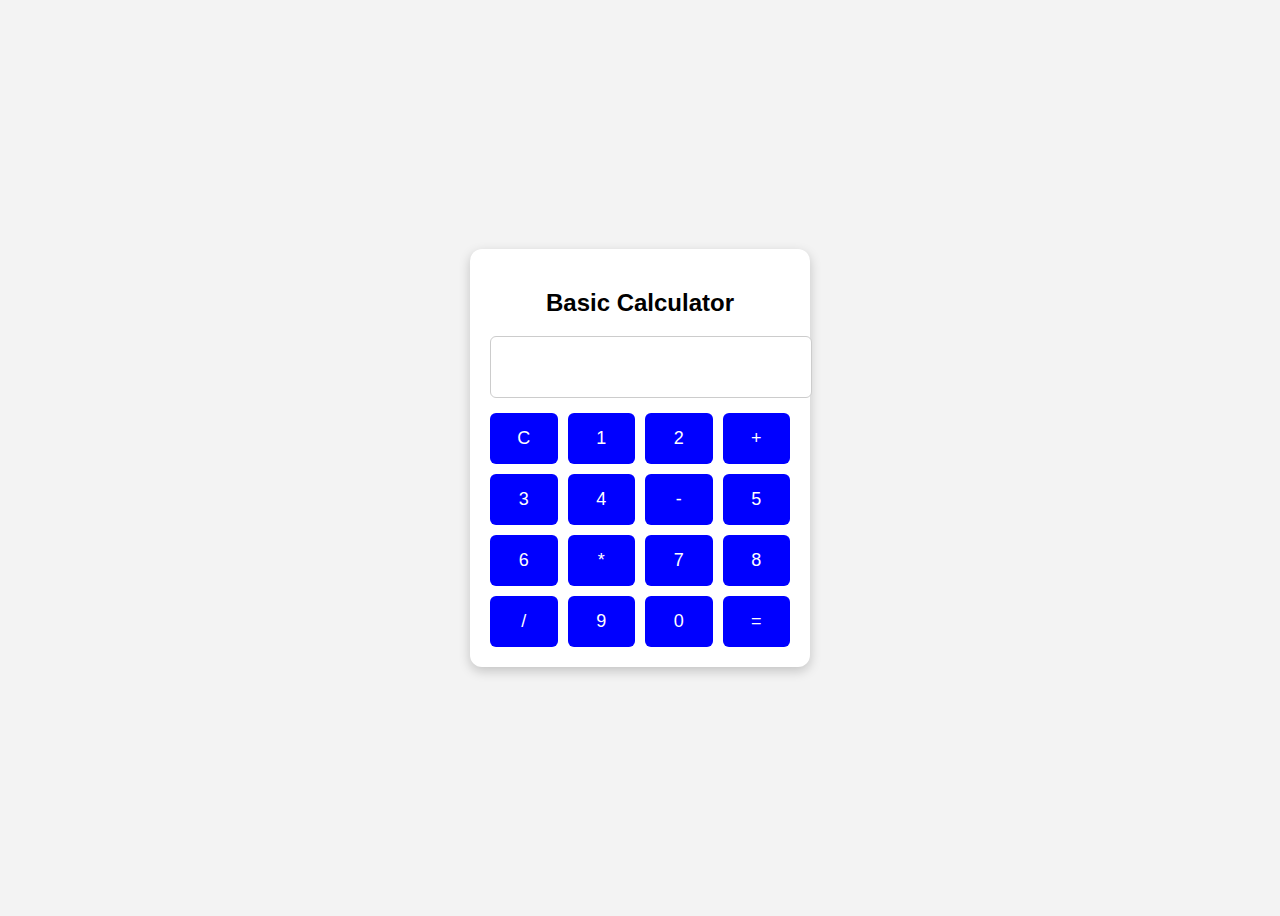
<file: index.html>
<!DOCTYPE html>
<html lang="en">
<head>
  <meta charset="UTF-8">
  <title>Basic Calculator</title>
  <link rel="stylesheet" href="styles.css">
</head>
<body>
  <div class="calculator">
    <h2>Basic Calculator</h2>
    <input type="text" id="display" readonly>
    <div class="buttons">
      <button onclick="clearDisplay()">C</button>
      <button onclick="appendValue('1')">1</button>
      <button onclick="appendValue('2')">2</button>
      <button onclick="appendValue('+')">+</button>

      <button onclick="appendValue('3')">3</button>
      <button onclick="appendValue('4')">4</button>
      <button onclick="appendValue('-')">-</button>
      <button onclick="appendValue('5')">5</button>

      <button onclick="appendValue('6')">6</button>
      <button onclick="appendValue('*')">*</button>
      <button onclick="appendValue('7')">7</button>
      <button onclick="appendValue('8')">8</button>

      <button onclick="appendValue('/')">/</button>
      <button onclick="appendValue('9')">9</button>
      <button onclick="appendValue('0')">0</button>
      <button onclick="calculate()">=</button>
    </div>
  </div>

  <script src="script.js"></script>
</body>
</html>
</file>
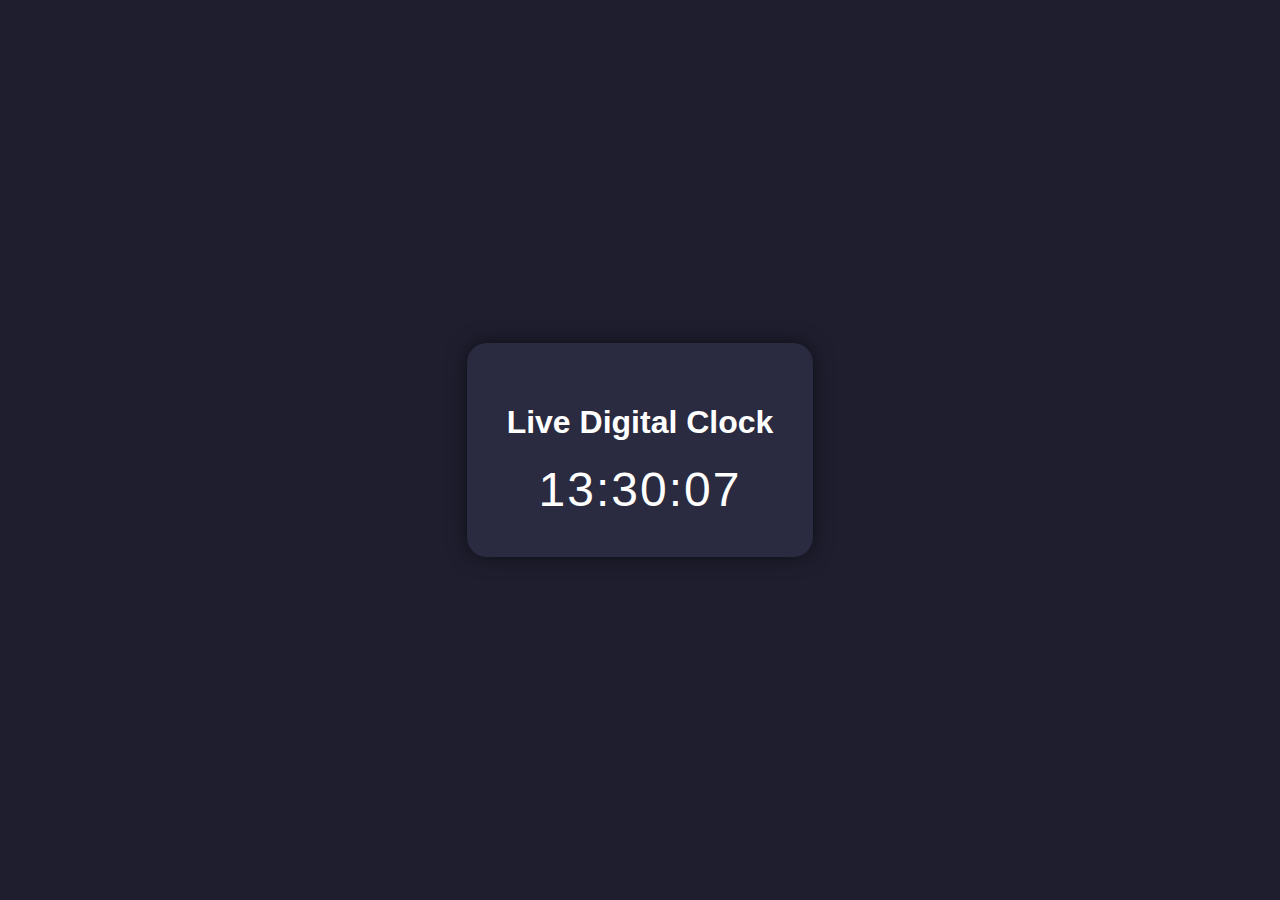
<file: clock/index.html>
<!DOCTYPE html>
<html lang="en">
<head>
  <meta charset="UTF-8" />
  <meta name="viewport" content="width=device-width, initial-scale=1.0"/>
  <title>Live Digital Clock</title>
  <link rel="stylesheet" href="style.css" />
</head>
<body>
  <div class="clock-container">
    <h1>Live Digital Clock</h1>
    <div id="clock">00:00:00</div>
  </div>
  
  <script src="script.js"></script>
</body>
</html>
</file>
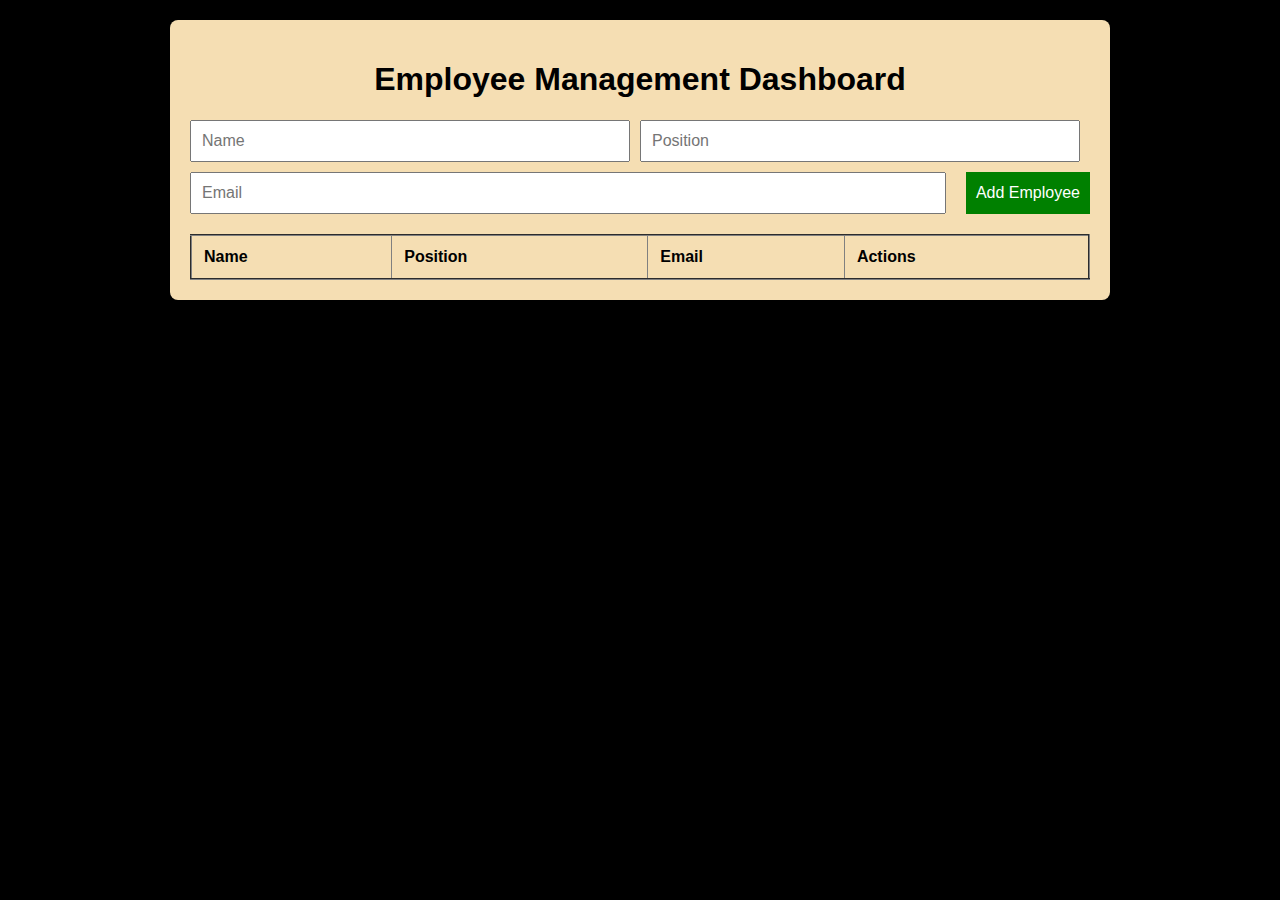
<file: emp/index.html>
<!DOCTYPE html>
<html lang="en">
<head>
  <meta charset="UTF-8" />
  <meta name="viewport" content="width=device-width, initial-scale=1.0"/>
  <title>Employee Management Dashboard</title>
  <link rel="stylesheet" href="styles.css" />
</head>
<body>
  <div class="container">
    <h1>Employee Management Dashboard</h1>

    <form id="employee-form">
      <input type="text" id="name" placeholder="Name" required />
      <input type="text" id="position" placeholder="Position" required /><br>
      <input type="email" id="email" placeholder="Email" required /><br>
      <button type="submit">Add Employee</button>
    </form>

    <table border="2">
      <thead>
        <tr>
          <th>Name</th>
          <th>Position</th>
          <th>Email</th>
          <th>Actions</th>
        </tr>
      </thead>
      <tbody id="employee-table-body">
        <!-- Dynamic rows go here -->
      </tbody>
    </table>
  </div>

  <script src="script.js"></script>
</body>
</html>
</file>
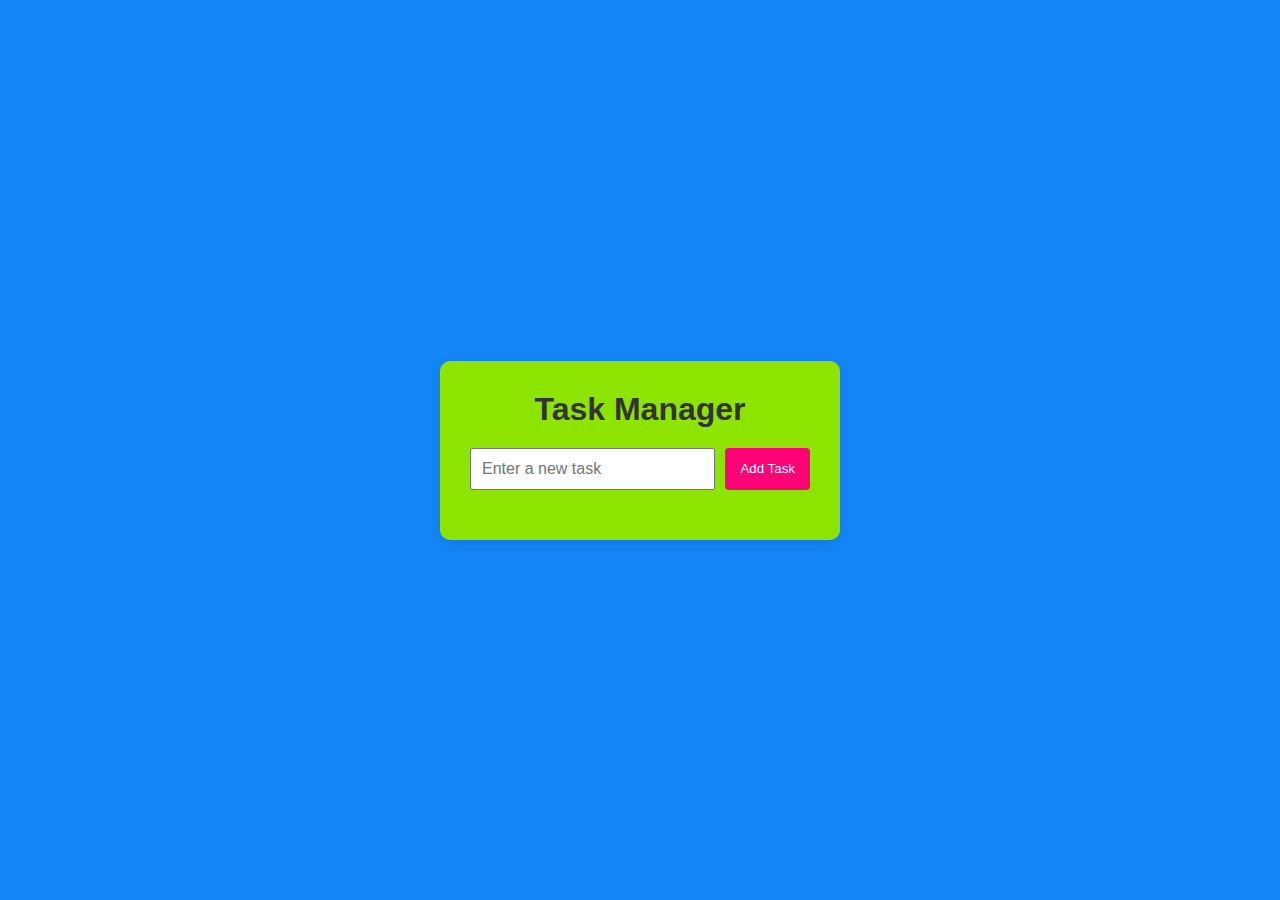
<file: Task/index.html>
<!DOCTYPE html>
<html lang="en">
<head>
  <meta charset="UTF-8" />
  <meta name="viewport" content="width=device-width, initial-scale=1.0"/>
  <title>Task Manager</title>
  <link rel="stylesheet" href="style.css"/>
</head>
<body>
  <div class="container">
    <h1>Task Manager</h1>
    <div class="task-input">
      <input type="text" id="taskInput" placeholder="Enter a new task"/>
      <button onclick="addTask()">Add Task</button>
    </div>
    <ul id="taskList"></ul>
  </div>

  <script src="script.js"></script>
</body>
</html>
</file>
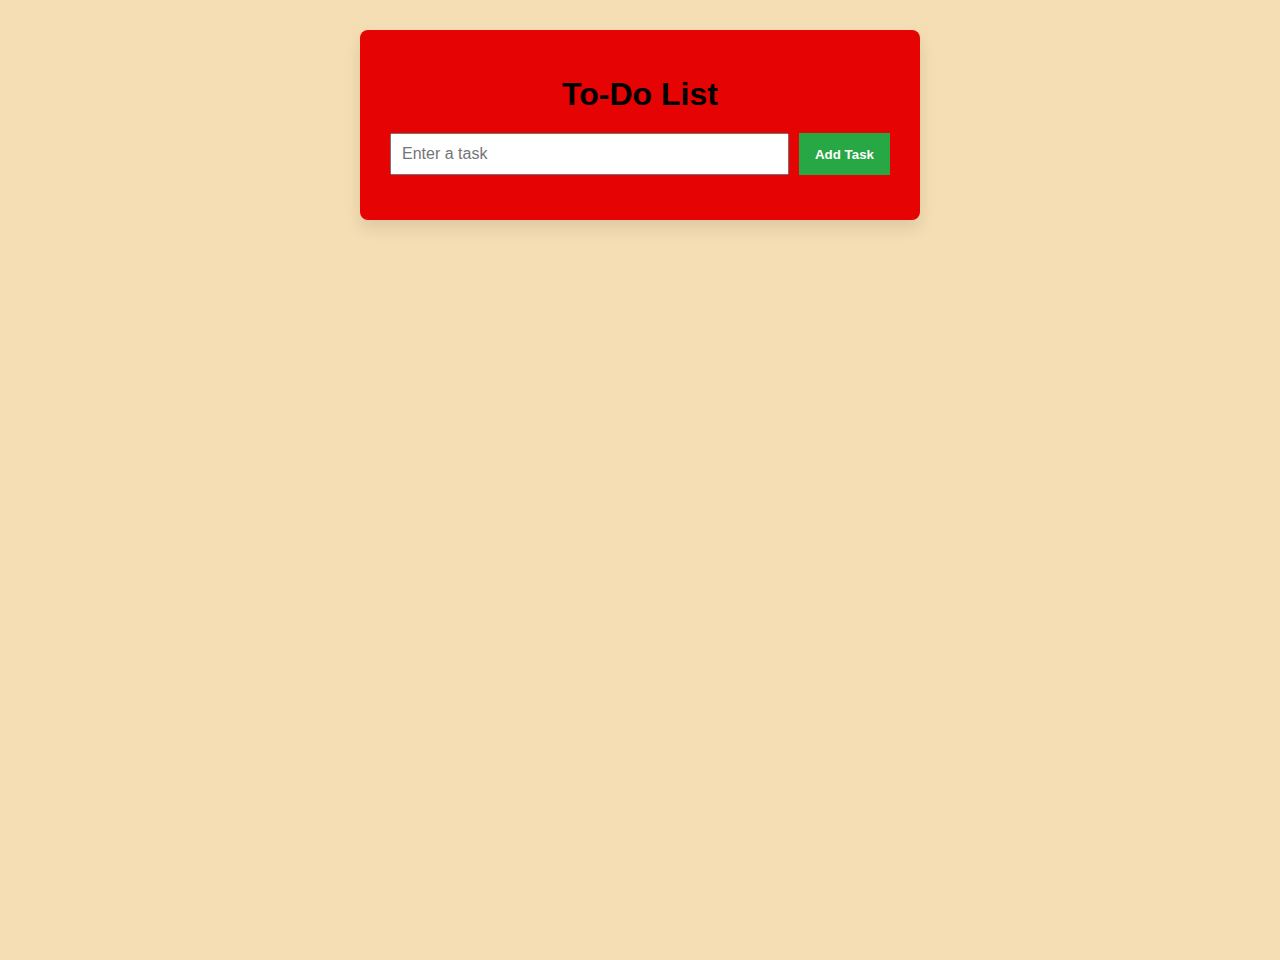
<file: TO DO/index.html>
<!DOCTYPE html>
<html lang="en">
<head>
  <meta charset="UTF-8" />
  <meta name="viewport" content="width=device-width, initial-scale=1.0"/>
  <title>To-Do List</title>
  <link rel="stylesheet" href="style.css" />
</head>
<body>
  <div class="container">
    <h1>To-Do List</h1>
    <form id="todo-form">
      <input type="text" id="task-input" placeholder="Enter a task" required />
      <button type="submit">Add Task</button>
    </form>
    <ul id="task-list"></ul>
  </div>

  <script src="script.js"></script>
</body>
</html>
</file>
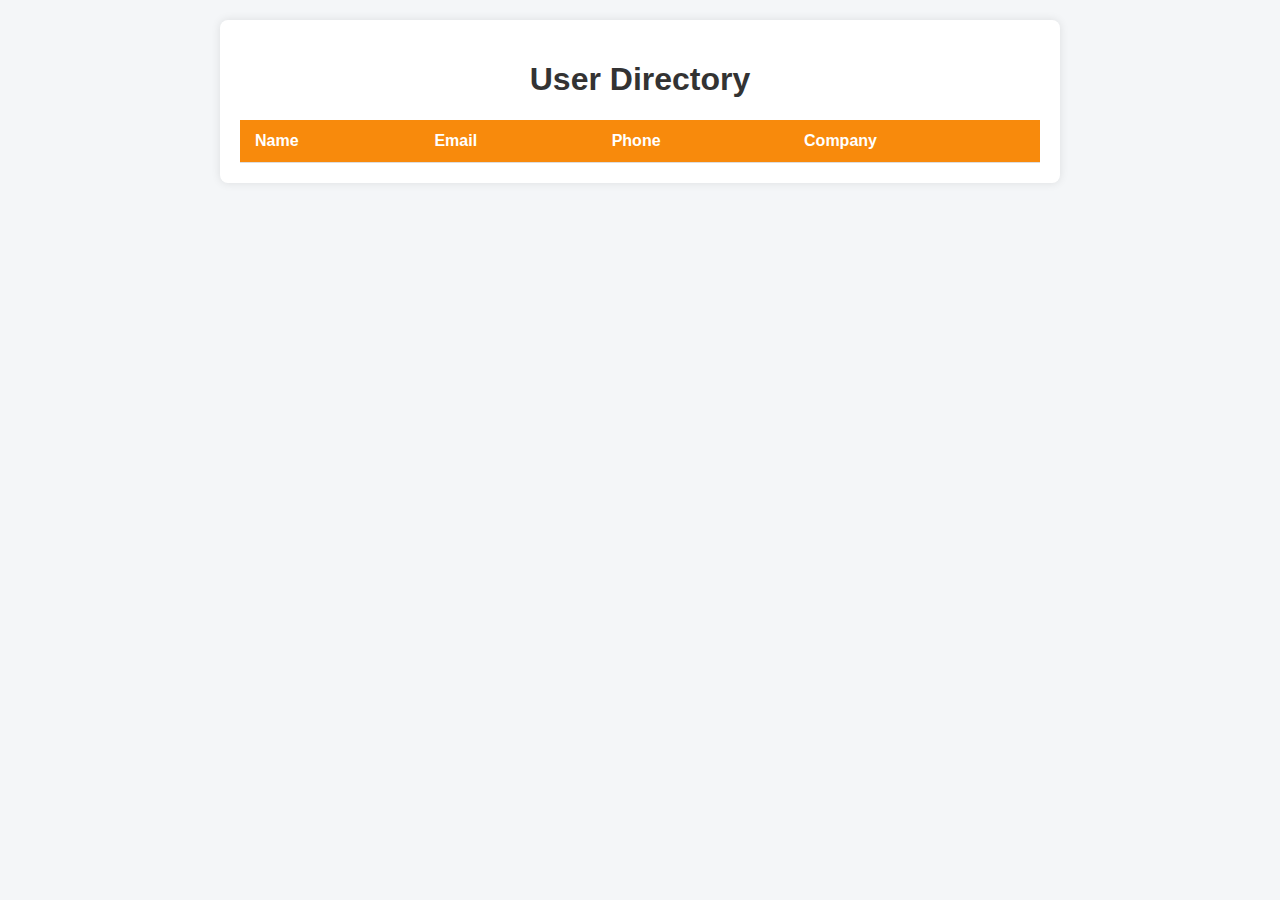
<file: user dash/index.html>
<!DOCTYPE html>
<html lang="en">
<head>
  <meta charset="UTF-8" />
  <meta name="viewport" content="width=device-width, initial-scale=1.0" />
  <title>Dynamic User Table</title>
  <link rel="stylesheet" href="style.css" />
</head>
<body>
  <div class="container">
    <h1>User Directory</h1>
    <table id="userTable">
      <thead>
        <tr>
          <th>Name</th>
          <th>Email</th>
          <th>Phone</th>
          <th>Company</th>
        </tr>
      </thead>
      <tbody>
      </tbody>
    </table>
  </div>

  <script src="script.js"></script>
</body>
</html>
</file>
<file: styles.css>
body {
  font-family: Arial, sans-serif;
  background-color: #f3f3f3;
  display: flex;
  justify-content: center;
  align-items: center;
  height: 100vh;
}

.calculator {
  background-color: #ffffff;
  padding: 20px;
  border-radius: 12px;
  box-shadow: 0 4px 12px rgba(0, 0, 0, 0.2);
  width: 300px;
  text-align: center;
}

#display {
  width: 100%;
  height: 40px;
  font-size: 24px;
  margin-bottom: 15px;
  padding: 10px;
  text-align: right;
  border: 1px solid #ccc;
  border-radius: 6px;
}

.buttons {
  display: grid;
  grid-template-columns: repeat(4, 1fr);
  gap: 10px;
}

button {
  padding: 15px;
  font-size: 18px;
  border: none;
  background-color: blue;
  color: white;
  border-radius: 6px;
  cursor: pointer;
  transition: background-color 0.2s ease;
}

button:hover {
  background-color: blue;
}
</file>
<file: emp/styles.css>
body {
  font-family: Arial, sans-serif;
  background-color: black;
  margin: 0;
  padding: 20px;
}

.container {
  max-width: 900px;
  margin: auto;
  background:wheat;
  padding: 20px;
  border-radius: 8px;
  box-shadow: 0 0 15px rgba(0, 0, 0, 0.1);
}

h1 {
  text-align: center;
}

form {
  display: flex;
  flex-wrap: wrap;
  gap: 10px;
  margin-bottom: 20px;
}

form input, form button {
  padding: 10px;
  font-size: 16px;
}

form input {
  flex: 1 1 30%;
}

form button {
  background-color: green;
  color: white;
  border: none;
  cursor: pointer;
}

form button:hover {
  background-color: #0056b3;
}

table {
  width: 100%;
  border-collapse: collapse;
}

table th, table td {
  padding: 12px;
  text-align: left;
}

button.delete-btn {
  background-color: #dc3545;
  color: white;
  border: 2px;
  padding: 6px 10px;
  cursor: pointer;
  border-radius: 4px;
}

button.delete-btn:hover {
  background-color: #b02a37;
}

@media (max-width: 600px) {
  form input {
    flex: 1 1 100%;
  }
}
</file>
<file: Task/style.css>
* {
  margin: 0;
  padding: 0;
  box-sizing: border-box;
  font-family: "Segoe UI", sans-serif;
}

body {
  background-color: #1486f7;
  display: flex;
  justify-content: center;
  align-items: center;
  min-height: 100vh;
}

.container {
  background: #8de400;
  padding: 30px;
  border-radius: 10px;
  width: 400px;
  box-shadow: 0 4px 15px rgba(0, 0, 0, 0.1);
}

h1 {
  text-align: center;
  margin-bottom: 20px;
  color: #333;
}

.task-input {
  display: flex;
  gap: 10px;
  margin-bottom: 20px;
}

.task-input input {
  flex: 1;
  padding: 10px;
  font-size: 16px;
}

.task-input button {
  padding: 10px 15px;
  background-color: #ff0077;
  border: none;
  color: white;
  cursor: pointer;
  border-radius: 4px;
}

.task-input button:hover {
  background-color: hsl(76, 93%, 49%);
}

#taskList {
  list-style: none;
}

.task {
  display: flex;
  justify-content: space-between;
  align-items: center;
  background: #f9f9f9;
  padding: 10px 15px;
  margin-bottom: 10px;
  border-radius: 6px;
}

.task.completed span {
  text-decoration: line-through;
  color: #aaa;
}

.task button {
  margin-left: 10px;
  padding: 5px 10px;
  border: none;
  border-radius: 3px;
  cursor: pointer;
}

.task .complete-btn {
  background-color: #28a745;
  color: white;
}

.task .delete-btn {
  background-color: #dc3545;
  color: white;
}
</file>
<file: TO DO/style.css>
body {
  font-family: 'Segoe UI', sans-serif;
  background: wheat;
  display: flex;
  justify-content: center;
  align-items: flex-start;
  height: 100vh;
  margin: 0;
  padding: 30px;
}

.container {
  background: rgb(230, 3, 3);
  padding: 25px 30px;
  border-radius: 8px;
  box-shadow: 0 8px 16px rgba(0, 0, 0, 0.1);
  width: 100%;
  max-width: 500px;
}

h1 {
  text-align: center;
  margin-bottom: 20px;
}

form {
  display: flex;
  gap: 10px;
}

input[type="text"] {
  flex: 1;
  padding: 10px;
  font-size: 16px;
}

button {
  padding: 10px 16px;
  background: #28a745;
  color: white;
  border: none;
  cursor: pointer;
  font-weight: bold;
}

button:hover {
  background: blue;
}

ul#task-list {
  list-style: none;
  padding: 0;
  margin-top: 20px;
}

li {
  background: #7ab3ec;
  padding: 10px;
  margin-bottom: 10px;
  border-radius: 6px;
  display: flex;
  justify-content: space-between;
  align-items: center;
}

li.completed {
  text-decoration: line-through;
  color: rgb(121, 219, 9);
}

.task-buttons {
  display: flex;
  gap: 5px;
}

.complete-btn, .delete-btn {
  padding: 5px 8px;
  border: none;
  cursor: pointer;
  font-size: 14px;
  border-radius: 4px;
}

.complete-btn {
  background-color: #fd950c;
  color: white;
}

.delete-btn {
  background-color: #e90a85;
  color: white;
}
</file>
<file: user dash/style.css>
body {
  font-family: Arial, sans-serif;
  background-color: #f4f6f8;
  margin: 0;
  padding: 20px;
}

.container {
  max-width: 800px;
  margin: auto;
  background: white;
  padding: 20px;
  border-radius: 8px;
  box-shadow: 0 0 10px rgba(0, 0, 0, 0.1);
}

h1 {
  text-align: center;
  color: #333;
}

table {
  width: 100%;
  border-collapse: collapse;
  margin-top: 20px;
}

th, td {
  padding: 12px 15px;
  text-align: left;
  border-bottom: 1px solid #ddd;
}

th {
  background-color: #f88a0c;
  color: white;
}

tr:hover {
  background-color: #e70a0a;
}
</file>
<file: clock/style.css>
/* Basic reset and styling */
body {
  margin: 0;
  font-family: 'Segoe UI', sans-serif;
  background-color: #1e1e2f;
  color: white;
  display: flex;
  justify-content: center;
  align-items: center;
  height: 100vh;
}

.clock-container {
  text-align: center;
  background-color: #2a2a40;
  padding: 40px;
  border-radius: 20px;
  box-shadow: 0 0 20px rgba(0, 0, 0, 0.5);
}

#clock {
  font-size: 3rem;
  margin-top: 20px;
  letter-spacing: 2px;
}
</file>
